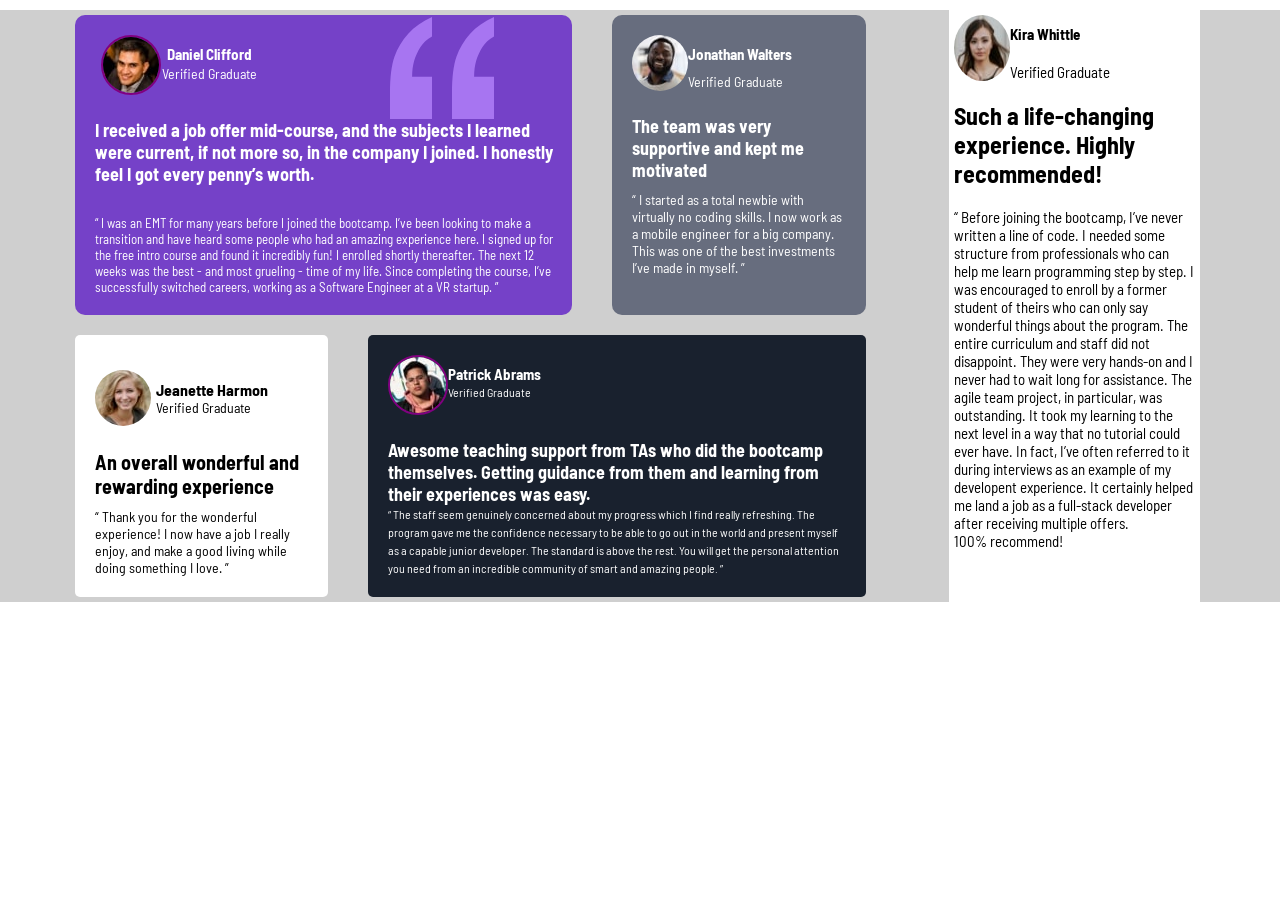
<file: index.html>
<!DOCTYPE html>
<html lang="en">
<head>
    <meta charset="UTF-8">
    <meta name="viewport" content="width=device-width, initial-scale=1.0">
    <title>Testimonial</title>
    <link rel="stylesheet" href="style.css">
    <link rel="preconnect" href="https://fonts.googleapis.com">
<link rel="preconnect" href="https://fonts.gstatic.com" crossorigin>
<link href="https://fonts.googleapis.com/css2?family=Bai+Jamjuree:ital,wght@0,200;0,300;0,400;0,500;0,600;0,700;1,200;1,300;1,400;1,500;1,600;1,700&family=Barlow+Semi+Condensed:ital,wght@0,100;0,200;0,300;0,400;0,500;0,600;0,700;0,800;0,900;1,100;1,200;1,300;1,400;1,500;1,600;1,700;1,800;1,900&family=Fraunces:ital,opsz,wght@0,9..144,100..900;1,9..144,100..900&family=Karla:ital,wght@0,200..800;1,200..800&family=League+Spartan:wght@100..900&family=Montserrat:ital,wght@0,100..900;1,100..900&family=Outfit:wght@100..900&display=swap" rel="stylesheet">
</head>
<body>
    <section class="main">
        <div class="container">
          <div class="cont">
            <div class="sub">
                <div class="daniel">
                
                  <div class="img1">
             <div> <img src="/images/image-daniel.jpg" alt="Daniel"></div>
             <div class=" img1"> <h3>Daniel Clifford</h3>
               <p> Verified Graduate </p></div>
              </div>
                <h2>  I received a job offer mid-course, and the subjects I learned were current, if not more so, 
                    in the company I joined. I honestly feel I got every penny’s worth.</h2>
                    <p>  “ I was an EMT for many years before I joined the bootcamp. I’ve been looking to make a 
                        transition and have heard some people who had an amazing experience here. I signed up 
                        for the free intro course and found it incredibly fun! I enrolled shortly thereafter. 
                        The next 12 weeks was the best - and most grueling - time of my life. Since completing 
                        the course, I’ve successfully switched careers, working as a Software Engineer at a VR startup. ”
                      </p>
                    </div>

                    <div class="jonathan">
                      <div class="img2">
                      <div>  <img src="/images/image-jonathan.jpg" alt="jonathan"></div>
                       <div >  <h3>  Jonathan Walters</h3>
                          <p>  Verified Graduate</p></div>
                          </div>
                          <h2>The team was very supportive and kept me motivated</h2>
                          <p>  “ I started as a total newbie with virtually no coding skills. I now work as a mobile engineer 
                            for a big company. This was one of the best investments I’ve made in myself. ”
                          </p>
                        </div>
                        </div>
                        
                    
                      
            

                        <div class="sub2">
                            <div class="harmon">
                <div class="img2">
               <div> <img src="/images/image-jeanette.jpg" alt="Jeanette"></div>
              <div class="hey"> <h4>Jeanette Harmon</h4> 
                   <p> Verified Graduate </p></div>
                </div>

                <h2> An overall wonderful and rewarding experience</h2>
                <p>  “ Thank you for the wonderful experience! I now have a job I really enjoy, and make a good living 
                    while doing something I love. ”
                  </p>
                </div>

                <div class="abrams">
                  <div class="img2">
                  <div class="hey">  <img src="/images/image-patrick.jpg" alt=""></div>
                  <div>  <h3> Patrick Abrams</h3>
                      <p> Verified Graduate</p> </div>
                      
                  </div>

                  <h2> Awesome teaching support from TAs who did the bootcamp themselves. Getting guidance from them and 
                    learning from their experiences was easy.
                  </h2>
                  <p>“ The staff seem genuinely concerned about my progress which I find really refreshing. The program 
                    gave me the confidence necessary to be able to go out in the world and present myself as a capable 
                    junior developer. The standard is above the rest. You will get the personal attention you need from 
                    an incredible community of smart and amazing people. ”
                  </p></div>

                </div>
              </div>


                <div class="contain">
                  <div class="img2">
                  <img src="/images/image-kira.jpg" alt="kira">
                 <div> <h3>Kira Whittle </h3> <p>Verified Graduate</p></div>
                </div>
                  <h2>Such a life-changing experience. Highly recommended!
                  </h2>
                  <p> “ Before joining the bootcamp, I’ve never written a line of code. I needed some structure from 
                    professionals who can help me learn programming step by step. I was encouraged to enroll by a former 
                    student of theirs who can only say wonderful things about the program. The entire curriculum and staff 
                    did not disappoint. They were very hands-on and I never had to wait long for assistance. The agile team 
                    project, in particular, was outstanding. It took my learning to the next level in a way that no tutorial 
                    could ever have. In fact, I’ve often referred to it during interviews as an example of my developent 
                    experience. It certainly helped me land a job as a full-stack developer after receiving multiple offers. 
                    100% recommend! </p>
                </div>
                </div>
    </section>
</body>
</html>
</file>
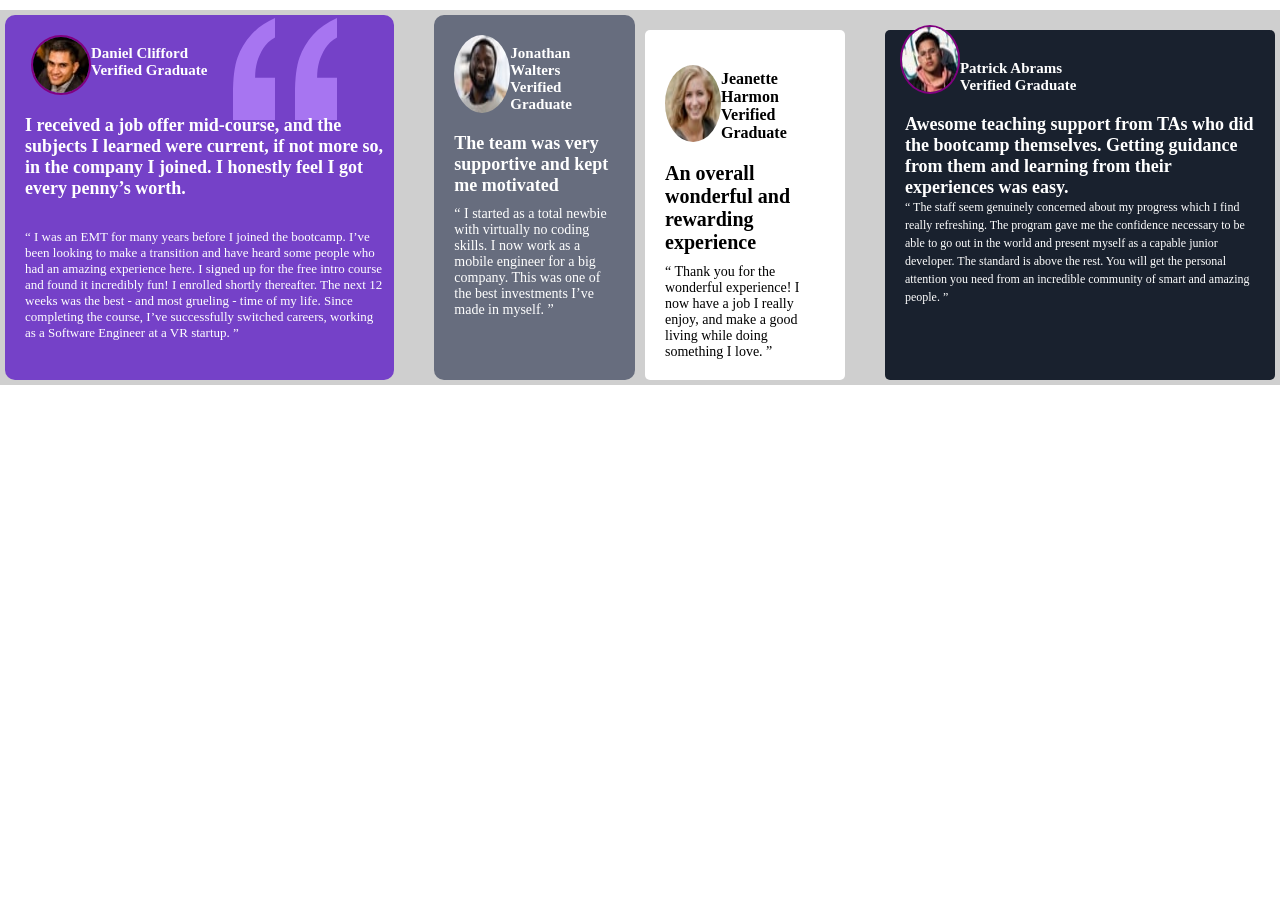
<file: index1.html>
<!DOCTYPE html>
<html lang="en">
<head>
    <meta charset="UTF-8">
    <meta name="viewport" content="width=device-width, initial-scale=1.0">
    <title>Testimonial</title>
    <link rel="stylesheet" href="style.css">
</head>
<body>
    <section class="main">
        <div class="container">
        
            <div class="sub">
                <div class="daniel">
                <div class="img1">
              <img src="/images/image-daniel.jpg" alt="Daniel"> <h3>Daniel Clifford<br>
                Verified Graduate</h3> </div>
                <h2>  I received a job offer mid-course, and the subjects I learned were current, if not more so, 
                    in the company I joined. I honestly feel I got every penny’s worth.</h2>
                    <p>  “ I was an EMT for many years before I joined the bootcamp. I’ve been looking to make a 
                        transition and have heard some people who had an amazing experience here. I signed up 
                        for the free intro course and found it incredibly fun! I enrolled shortly thereafter. 
                        The next 12 weeks was the best - and most grueling - time of my life. Since completing 
                        the course, I’ve successfully switched careers, working as a Software Engineer at a VR startup. ”
                      </p>
                    </div>

                    <div class="jonathan">
                      <div class="sub1">
                        <img src="/images/image-jonathan.jpg" alt="jonathan">
                        <h3>  Jonathan Walters<br>
                            Verified Graduate
                          </h3></div>
                          <h2>The team was very supportive and kept me motivated</h2>
                          <p>  “ I started as a total newbie with virtually no coding skills. I now work as a mobile engineer 
                            for a big company. This was one of the best investments I’ve made in myself. ”
                          </p>
                        </div>
                        </div>
                        
                    
                      
            

                        <div class="sub2">
                            <div class="harmon">
                <div class="img2">
                <img src="/images/image-jeanette.jpg" alt="Jeanette">
                <h3>Jeanette Harmon<br>
                    Verified Graduate<h3>
                </div>

                <h2> An overall wonderful and rewarding experience</h2>
                <p>  “ Thank you for the wonderful experience! I now have a job I really enjoy, and make a good living 
                    while doing something I love. ”
                  </p>
                </div>

                <div class="abrams">
                  <div class="img2">
                    <img src="/images/image-patrick.jpg" alt="">
                    <h3> Patrick Abrams<br>
                        Verified Graduate
                      </h3>
                  </div>

                  <h2> Awesome teaching support from TAs who did the bootcamp themselves. Getting guidance from them and 
                    learning from their experiences was easy.
                  </h2>
                  <p>“ The staff seem genuinely concerned about my progress which I find really refreshing. The program 
                    gave me the confidence necessary to be able to go out in the world and present myself as a capable 
                    junior developer. The standard is above the rest. You will get the personal attention you need from 
                    an incredible community of smart and amazing people. ”
                  </p></div>

                </div>

                </div>
    </section>
</body>
</html>
</file>
<file: style.css>
*{
    margin: 0;
    padding: 0;
    box-sizing: border-box;
}
body{
    width: 100%;
}
.main{
    margin:10px auto;
    width: 100%;
    display: flex;
    flex-direction: row;
}
.container{
    display: flex;
    background-color:hsl(0, 0%, 81%) ;
    width: 100%;
}
.cont{
    margin-left: 70px;
    justify-content: space-evenly;
}
.sub{
   display: flex; 
   width: 90%;
   margin: 5px;
   justify-content: space-evenly;
   
}
h3{
    margin-top: 10px;
    font-size: 15px;
    color: white;
    font-weight: 50px;
}
.img1{
    display: flex;
}
.img1 img{
    border-radius: 50%;
}
.sub1{
    display: flex;
}
.daniel{
    background-image: url(/images/bg-pattern-quotation.svg);
   background-repeat: no-repeat;
   background-color:hsl(263, 55%, 52%) ;
    /* border: 2px solid red; */
    background-position:80% 1% ;
    width: 80%;
    border-radius: 10px;
    padding: 20px 10px 20px 20px;
    color: white;

}
.daniel h2{
    font-size: 18px;
    margin-top: 20px;
}
.daniel p{
    font-size: 13px;
    margin-top: 30px;
}
.sub1 img{
    border-radius: 50%;
}
.img2 img{
    border-radius: 50%;
}
.img2{
    display: flex;
    /* border: 2px solid red; */
}
.img1 img{
    border: 2px solid purple;
}
.img1{
    display: flex;
    /* border: 2px solid rgb(0, 255, 34); */
    margin-left: 6px;
}
.img1 p{
    /* margin-top: -5px; */
    margin-left: -50%;
    font-size: 14px;
    color: white;
}

.jonathan{
    background-color: hsl(224, 10%, 45%);
    width: 40%;
    border-radius: 10px;
    padding: 20px;
    color: white;
    margin-left: 40px;
}
h2{
    font-family: Barlow Semi Condensed;
}
p{
    font-family: Barlow Semi Condensed;
}
h3{
    font-family: Barlow Semi Condensed;
}
h4{
    font-family: Barlow Semi Condensed;
}
.jonathan h2{
    margin-top: 20px;
    font-size: 18px;
}
.jonathan p{
    font-size: 14px;
    font-weight: 150px;
    margin-top: 10px;
}
.sub2{
    display: flex; 
   width: 90%;
   margin: 5px;
   margin-top: 20px;
   justify-content: space-evenly;
}
.harmon{
    background-color: white;
    color: black;
    /* border: 2px solid yellow; */
    width: 40%;
    border-radius: 5px;
    padding: 20px;
    margin-right: 40px;
}
.harmon h2{
    margin-top: 20px;
    font-size: 20px;
    margin-bottom: 10px;
}
.harmon p{
    font-size: 14px;
    /* margin-top: 20px; */
}
.harmon img{
    margin-top: 15px;
}
.harmon h3{
    color: black;
    margin-top: 20px;
    font-size: 16px;
}

.abrams{
    background-color: hsl(219, 29%, 14%);
    color: white;
    width: 80%;
    border-radius: 5px;
    padding: 20px;
}
.abrams h2{
    margin-top: 20px;
    font-size: 18px;
}
.abrams p{
    font-size: 12px;
    line-height: 18px;
}
.abrams img{
    margin-left: -5px;
    margin-top: -25px;
    border: 2px solid purple;
}
.contain{
    width: 70%;
    padding: 5px;
    color: black;
    margin-right: 80px;
    background-color: white;
    /* border: 3px solid green; */
}
.img3{
    display: flex;
    margin-top: 20px;
}
.img3 img{
    border-radius: 50%;
}
.contain h2{
    margin-top: 20px;

}
.contain p{
    margin-top: 20px;
    font-size: 15px;
}
.contain h3{
    color: black;
}
.hey{
    margin-top: 25px;
    margin-left: 5px;
}

@media screen  and (max-width: 768px) {
    .container{
        width: 100%;
        /* border: 2px solid green; */
        display: flex;
        flex-direction: column;
        align-content: center;
        padding: 20px;
    }
    .sub{
        display: flex;
        flex-direction: column;
        width: 100%;
        /* border: 2px solid yellow; */
    justify-content: center;
    margin: 0;
    padding: 0;
    }
    .sub2{
        display: flex;
        flex-direction: column;
        width: 100%;
    }
    .daniel{
        background-image: none;
        width: 100%;
        /* border: 2px solid red; */
        margin-bottom: 20px;
    }
    .img2{
        width: 100%;
    }
    .jonathan{
        width: 100%;
        margin-left: -0%;
        margin-bottom: 20px;
    }
    .harmon{
        width: 100%;
        margin-bottom: 20px;
    }
    .abrams{
        width: 100%;
        margin-bottom: 20px;
    }
    .abrams p{
        margin-top: 20px;
    }
    .contain{
        width: 100%;
        margin-bottom: 20px;
    }
    .cont{
        margin: 0;
    }
    .daniel h2{
        font-size: 20px;
    }
    .daniel p{
        font-size: 14px;
    }
}
</file>
